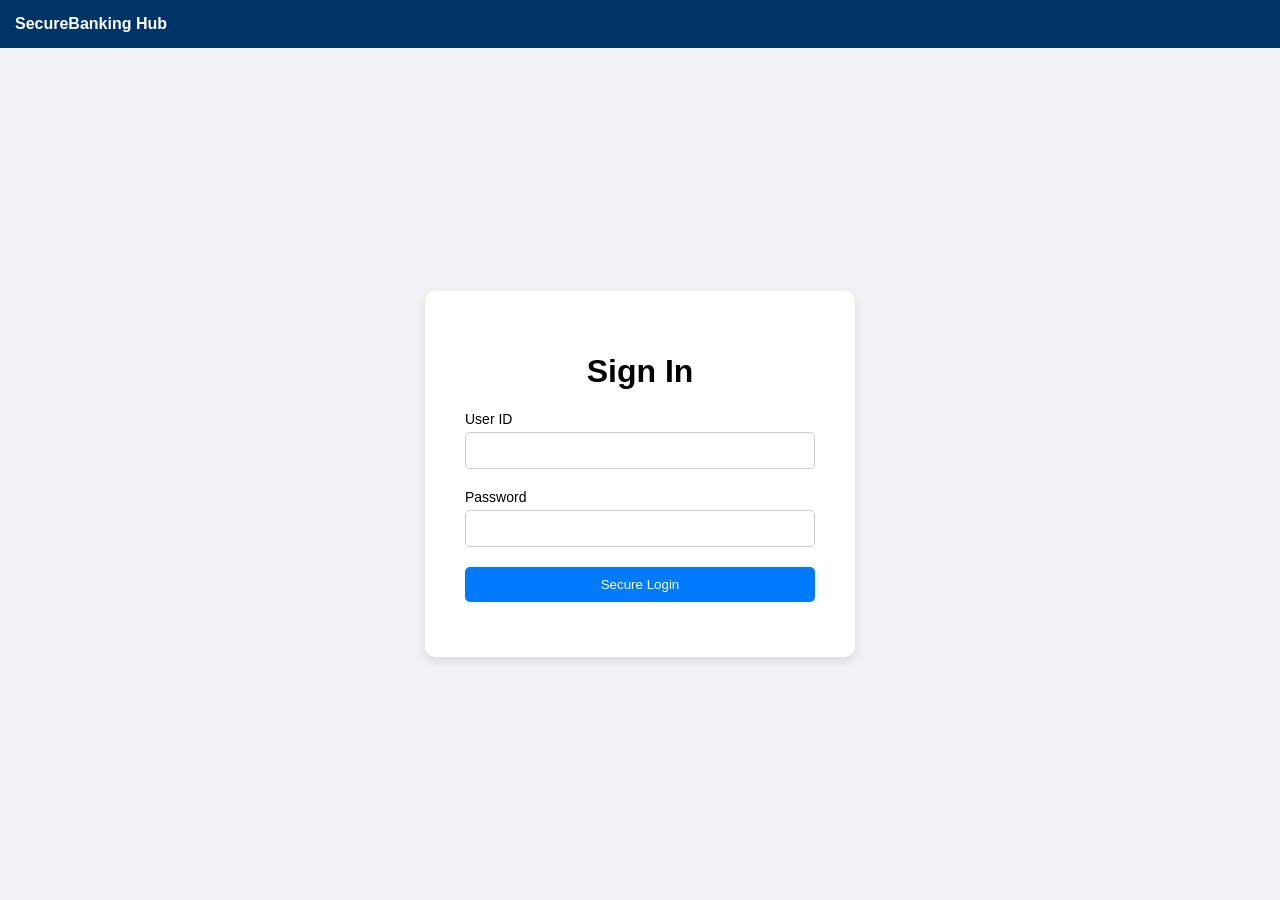
<file: index.html>
<!DOCTYPE html>
<html lang="en">
<head>
    <meta charset="UTF-8">
    <title>Secure Banking Hub</title>
    <link rel="stylesheet" href="bank.css">
</head>
<body>
    <div class="navbar"><div class="logo">SecureBanking Hub</div></div>
    <div class="login-wrapper">
        <div class="login-box">
            <h1>Sign In</h1>
            <form id="loginForm">
                <div class="input-group">
                    <label>User ID</label>
                    <input type="text" id="username" required>
                </div>
                <div class="input-group">
                    <label>Password</label>
                    <input type="password" id="password" required>
                </div>
                <button type="submit" class="btn-login">Secure Login</button>
            </form>
            <p id="feedback"></p>
        </div>
    </div>
    <script src="bank.js"></script>
</body>
</html>
</file>
<file: bank.css>
body { background-color: #f0f2f5; font-family: sans-serif; display: flex; flex-direction: column; height: 100vh; margin: 0; }
.navbar { background: #003366; color: white; padding: 15px; font-weight: bold; }
.login-wrapper { display: flex; flex-grow: 1; justify-content: center; align-items: center; }
.login-box { background: white; padding: 40px; border-radius: 10px; box-shadow: 0 4px 10px rgba(0,0,0,0.1); width: 350px; text-align: center; }
.input-group { text-align: left; margin-bottom: 20px; }
.input-group label { display: block; margin-bottom: 5px; font-size: 14px; }
.input-group input { width: 100%; padding: 10px; border: 1px solid #ccc; border-radius: 5px; box-sizing: border-box; }
.btn-login { width: 100%; padding: 10px; background: #007bff; color: white; border: none; border-radius: 5px; cursor: pointer; }
#feedback { margin-top: 15px; font-size: 14px; }
</file>
